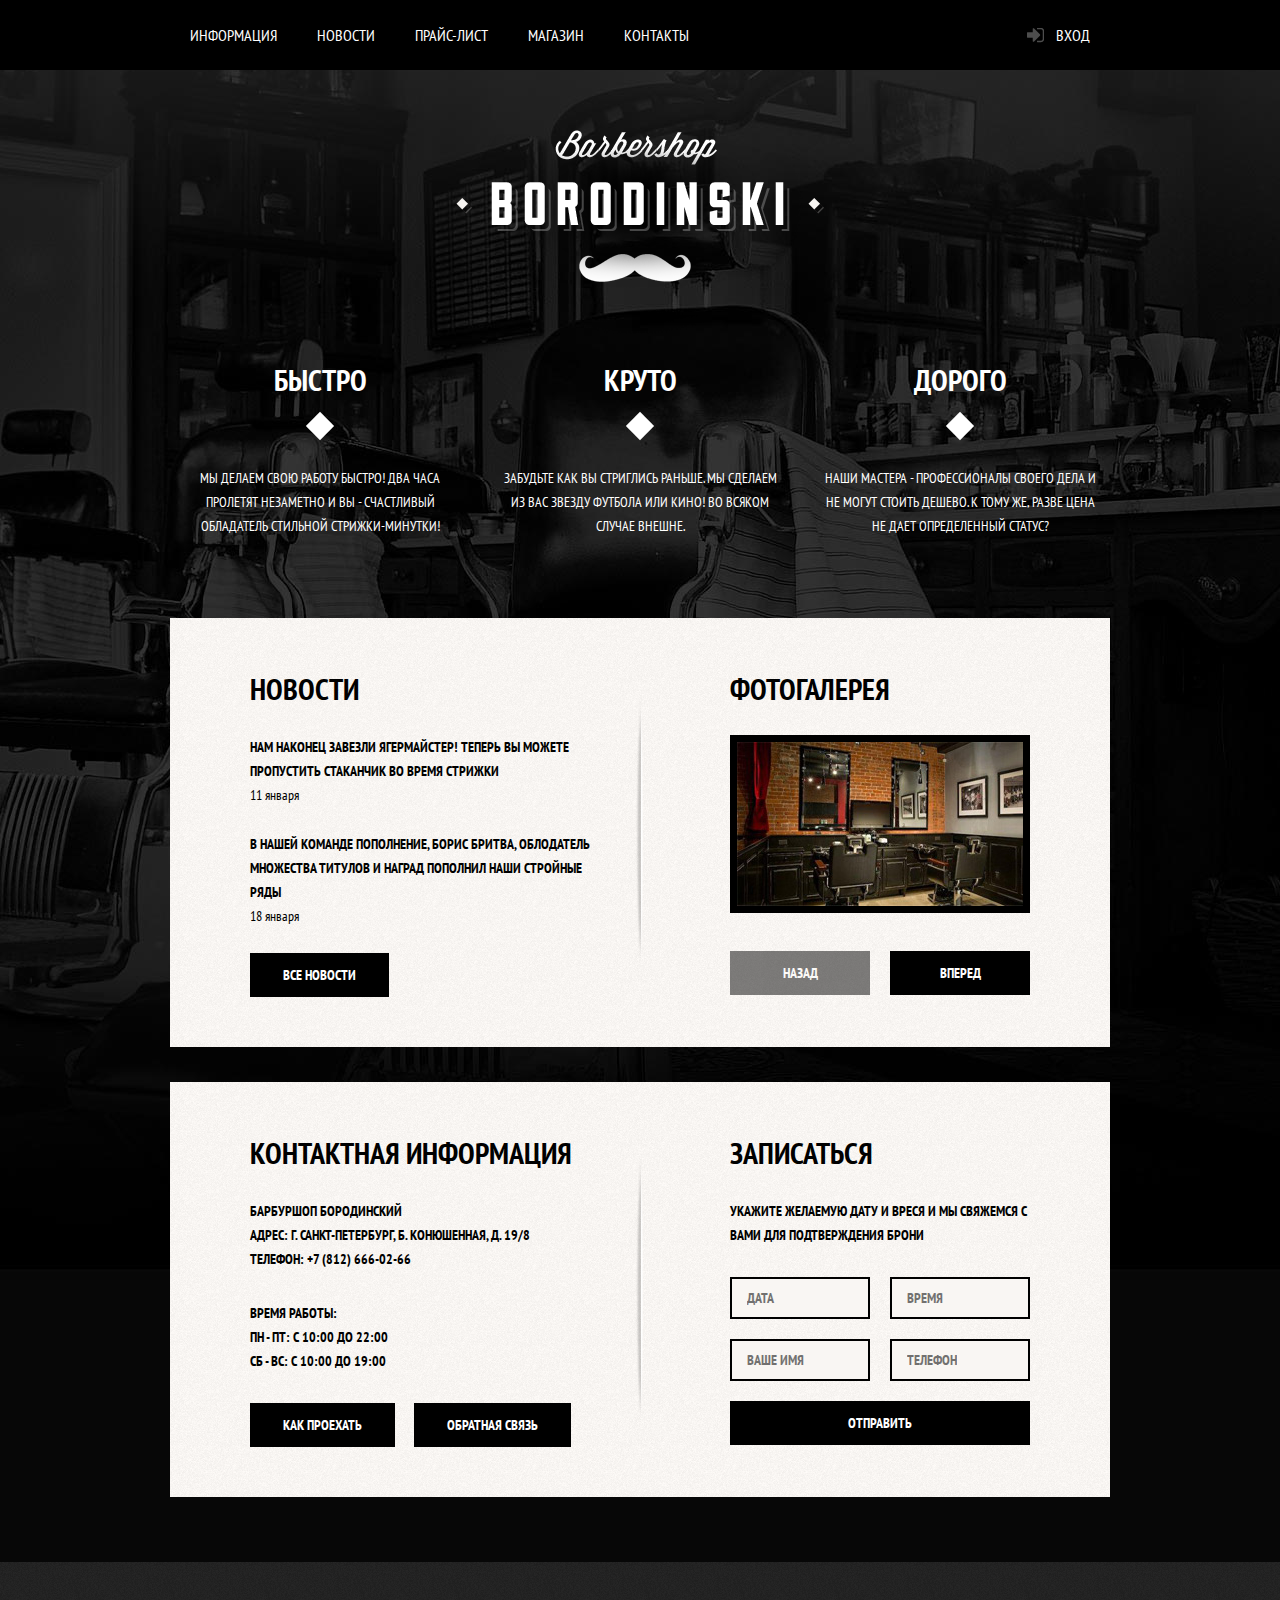
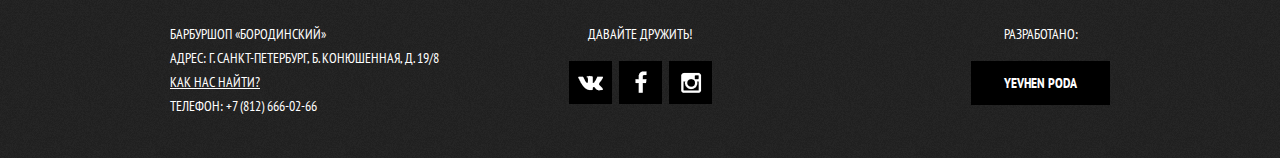
<file: index.html>
<!DOCTYPE html>
<html lang="ru">
<head>
	<meta charset="utf-8">
	<title>Barbershop Borodinski</title>
	<link rel="stylesheet" href="css/normalize.css">
	<link rel="stylesheet" href="css/style.css">
	<link href="https://fonts.googleapis.com/css?family=PT+Sans+Narrow:400,700&subset=latin,cyrillic" rel="stylesheet">
</head>
<body>
	<header class="main-header">
		<div class="container clearfix">
			<nav class="main-navigation">
				<ul>
					<li><a href="#">Информация</a></li>
					<li><a href="#">Новости</a></li>
					<li><a href="price-list.html">Прайс-лист</a></li>
					<li><a href="shop.html">Магазин</a></li>
					<li><a href="#">Контакты</a></li>
				</ul>
			</nav>
			<div class="user-block">
				<a class="login" href="#">Вход</a>
			</div>
		</div>
	</header>

	<main class="container">
		<div class="index-logo">
			<img src="img/logo.png" alt="Барбершоп Бородинский">
		</div>
		<section class="features clearfix">
			<div class="features-item">
				<b class="features-name">Быстро</b>
				<p>
					Мы делаем свою работу быстро! Два часа пролетят незаметно и вы - счастливый обладатель стильной стрижки-минутки!
				</p>
			</div>
			<div class="features-item">
				<b class="features-name">Круто</b>
				<p>
					Забудьте как вы стриглись раньше. Мы сделаем из вас звезду футбола или кино! Во всяком случае внешне.
				</p>
			</div>
			<div class="features-item">
				<b class="features-name">Дорого</b>
				<p>
					Наши мастера - профессионалы своего дела и не могут стоить дешево. К тому же, разве цена не дает определенный статус?
				</p>
			</div>
		</section>
		<div class="index-content clearfix">
			<div class="index-content-left">
				<h2 class="index-content-title">Новости</h2>
				<ul class="news-preview">
					<li>
						<p>
							Нам наконец завезли Ягермайстер! Теперь вы можете пропустить стаканчик во время стрижки
						</p>
						<time datetime="2016-01-11">11 января</time>
					</li>
					<li>
						<p>
							В нашей команде пополнение, Борис Бритва, облодатель множества титулов и наград пополнил наши стройные ряды
						</p>
						<time datetime="2016-01-18">18 января</time>
					</li>
				</ul>
				<a class="btn" href="#">Все новости</a>
			</div>
			<div class="index-content-right">
				<h2 class="index-content-title">Фотогалерея</h2>
				<div class="gallery">
					<figure class="gallery-content">
						<img src="img/photo-1.jpg" alt="">
					</figure>
					<button class="btn gallery-prev" type="button" disabled>Назад</button>
					<button class="btn gallery-next" type="button">Вперед</button>
				</div>
			</div>
		</div>
		<div class="index-content clearfix">
			<div class="index-content-left">
				<h2 class="index-content-title">Контактная информация</h2>
				<p>
					Барбуршоп Бородинский <br>
					Адрес: г. Санкт-Петербург, Б. Конюшенная, д. 19/8 <br>
					Телефон: +7 (812) 666-02-66
				</p>
				<p>
					Время работы: <br>
					пн - пт: с 10:00 до 22:00 <br>
					сб - вс: с 10:00 до 19:00
				</p>
				<a class="btn" href="#">Как проехать</a>
				<a class="btn" href="#">Обратная связь</a>
			</div>
			<div class="index-content-right">
				<h2 class="index-content-title">Записаться</h2>
				<p>
					Укажите желаемую дату и вреся и мы свяжемся с вами для подтверждения брони
				</p>
				<form class="appointment-form" action="index.html" method="post">
					<input type="text" name="date" value="" placeholder="Дата">
					<input type="text" name="time" value="" placeholder="Время">
					<input type="text" name="name" value="" placeholder="Ваше имя">
					<input type="tel" name="phone" value="" placeholder="Телефон">
					<button type="submit" class="btn">Отправить</button>
				</form>
			</div>
		</div>
	</main>

	<footer class="main-footer">
		<div class="container clearfix">
			<section class="footer-contacts">
				Барбуршоп &laquo;Бородинский&raquo; <br>
				Адрес: г. Санкт-Петербург, Б. Конюшенная, д. 19/8 <br>
				<a href="#">Как нас найти?</a> <br>
				Телефон: +7 (812) 666-02-66
			</section>
			<section class="footer-social">
				<p>
					Давайте дружить!
				</p>
				<a href="#" class="social-btn social-btn-vk">Вконтакте</a>
				<a href="#" class="social-btn social-btn-fb">Фейсбук</a>
				<a href="#" class="social-btn social-btn-inst">Инстаграм</a>
			</section>
			<section class="footer-copyright">
				<p>
					Разработано:
				</p>
				<a href="#" class="btn">Yevhen Poda</a>
			</section>
		</div>
	</footer>

	<div class="modal-content">
		<button class="modal-content-close" type="button" title="Закрыть">Закрыть</button>
		<h2 class="modal-content-title">Личный кабинет</h2>
		<p>
			Введите свой логин и пароль.
		</p>
		<form class="login-form" action="index.html" method="post">
			<input class="icon-user" type="text" name="login" placeholder="Логин">
			<input class="icon-password" type="password" name="password" placeholder="Пароль">
			<label class="login-checkbox">
				<input type="checkbox" name="remember">
				<span class="checkbox-indicator"></span>
				Запомните меня
			</label>
			<a class="restore" href="#">Я забыл пароль!</a>
			<button class="btn" type="submit">Войти</button>
		</form>
	</div>
	<div class="modal-content-map">
		<button class="modal-content-close" type="button" title="Закрыть">Закрыть</button>
		<div id="google-map"></div>
	</div>
	<div class="modal-overlay"></div>

	<script src="js/popup.js"></script>
	<script src="http://localhost:35729/livereload.js"></script>
</body>
</html>
</file>
<file: css/style.css>
body {
	min-width: 960px;
	font-size: 14px;
	line-height: 24px;
	font-family: "PT Sans Narrow", "Arial", sans-serif;
	color: #fff;
	text-transform: uppercase;
	/*letter-spacing: 1px;*/
	background: #000 url(../img/body-bg.jpg) no-repeat center top;
}

.clearfix::after {
	content: "";
	display: table;
	clear: both;
}

.main-header {
	margin-bottom: 60px;
	color: #fff;
	background-color: #000;
}

.container {
	width: 940px;
	margin: 0 auto;
	padding: 0 10px;
}

.main-navigation {
	float: left;
	width: 780px;
}

.main-navigation ul {
	margin: 0;
	padding: 0;
	list-style: none;
	font-size: 0;
}

.main-navigation li {
	display: inline-block;
	vertical-align: top;
	font-size: 16px;
	line-height: 20px;
}

.main-navigation a {
	display: block;
	padding: 25px 20px;
	color: #fff;
	text-decoration: none;
}

.main-navigation a:hover {
	background-color: #242424;
}

.user-block {
	float: right;
	max-width: 140px;
}

.login {
	position: relative;
	display: inline-block;
	padding: 25px 20px;
	padding-left: 50px;
	vertical-align: top;
	font-size: 16px;
	line-height: 20px;
	color: #fff;
	text-decoration: none;
}

.login:hover {
	background-color: #242424;
}

.login::before {
	content: "";
	position: absolute;
	top: 28px;
	left: 20px;
	width: 18px;
	height: 18px;
	background: url(../img/spritesheet.png) no-repeat;
	background-position: -200px -16px;
	opacity: 0.3;
}

.login:hover::before {
	opacity: 1;
}

.index-logo {
	width: 368px;
	height: 204px;
	margin: 0 auto 25px;
}

.index-logo img {
	width: 368px;
	height: 204px;
}

.features {
	margin-bottom: 80px;
}

.features-item {
	float: left;
	width: 300px;
	margin-right: 20px;
	text-align: center;
}

.features-item:last-child {
	margin-right: 0;
}

.features-name {
	position: relative;
	display: block;
	margin-bottom: 30px;
	padding-bottom: 35px;
	font-size: 30px;
	line-height: 42px;
}

.features-name::after {
	content: "";
	position: absolute;
	bottom: 0;
	left: 50%;
	display: block;
	margin-left: -10px;
	width: 20px;
	height: 20px;
	background-color: #fff;
	transform: rotate(45deg);
}

.features-item p {
	margin: 10px;
	margin-bottom: 0;
}

.index-content {
	margin-bottom: 35px;
	padding: 50px 80px;
	color: #000;
	font-weight: 600;
	background:
		url(../img/separator.png) no-repeat center,
		#f8f5f2 url(../img/bg-content-block.png);
}

.index-content-left {
	float: left;
	width: 380px;
}

.index-content-right {
	float: right;
	width: 300px;
}

.index-content-title {
	margin: 0;
	margin-bottom: 25px;
	font-size: 30px;
	line-height: 42px;
}

.index-content p {
	margin: 0;
	margin-bottom: 30px;
}

.news-preview {
	margin: 0;
	padding: 0;
	padding-right: 35px;
	list-style: none;
}

.news-preview li {
	margin-bottom: 25px;
}

.news-preview p {
	margin-bottom: 0;
}

.news-preview time {
	text-transform: none;
	font-weight: normal;
}

.btn {
	display: inline-block;
	margin-right: 16px;
	padding: 10px 33px;
	font-weight: 700;
	font-size: 14px;
	line-height: 24px;
	font-family: "PT Sans Narrow", "Arial", sans-serif;
	vertical-align: top;
	text-align: center;
	color: #fff;
	text-transform: uppercase;
	text-decoration: none;
	background-color: #000;
	border: none;
	outline: none;
	cursor: pointer;
}

.btn:hover,
.btn:active {
	background-color: #663d15;
}

.btn.disabled,
.btn:disabled {
	cursor: default;
	opacity: 0.5;
}

.btn.disabled:hover,
.btn:disabled:hover {
	background-color: #000;
}

.gallery {
	position: relative;
	height: 260px;
}

.gallery-content {
	margin: 0;
	height: 164px;
	background-color: #ccc;
	border: 7px solid #000;
}

.gallery-content img {
	width: 286px;
	height: 164px;
}

.gallery .btn {
	position: absolute;
	bottom: 0;
	width: 140px;
	margin: 0;
}

.gallery-prev {
	left: 0;
}

.gallery-next {
	right: 0;
}

.appointment-form input {
	float: left;
	margin-right: 20px;
	margin-bottom: 20px;
	padding: 7px 15px;
	width: 106px;
	font: inherit;
	color: inherit;
	text-transform: inherit;
	background-color: #f9f6f3;
	border: 2px solid #000;
	outline: none;
}

.appointment-form input:focus {
	border: 2px solid #663d15;
}

.appointment-form input:nth-child(2n) {
	margin-right: 0;
}

.appointment-form .btn {
	clear: both;
	width: 100%;
}

.main-footer {
	margin-top: 65px;
	padding-top: 60px;
	padding-bottom: 40px;
	color: #fff;
	background: #252525 url(../img/bg-footer-block.png);
}

.footer-contacts {
	float: left;
	margin-right: 60px;
	width: 320px;
}

.footer-contacts a {
	color: #fff;
}

.footer-contacts a:hover {
	text-decoration: none;
}

.footer-social {
	float: left;
	width: 180px;
	text-align: center;
}

.footer-social p {
	margin: 0;
	margin-bottom: 15px;
}

.social-btn {
	display: inline-block;
	vertical-align: top;
	margin: 0 2px;
	width: 43px;
	height: 43px;
	font-size: 0;
	text-decoration: none;
	background: #000 url(../img/spritesheet.png) no-repeat center;
	transition:
		background-position 0.5s,
		background-color 0.5s;
}

.social-btn:hover {
	background-color: #fff;
}

.social-btn-vk {
	background-position: -295px -1px;
}

.social-btn-fb {
	background-position: -41px -5px;
}

.social-btn-inst {
	background-position: -138px -4px;
}

.social-btn-vk:hover {
	background-position: -240px -1px;
}

.social-btn-fb:hover {
	background-position: 0 -5px;
}

.social-btn-inst:hover {
	background-position: -88px -4px;
}

.footer-copyright {
	float: right;
	max-width: 180px;
}

.footer-copyright p {
	margin: 0;
	margin-bottom: 15px;
	text-align: center;
}

.footer-copyright .btn {
	margin-right: 0;
}

.footer-copyright .btn:hover {
	color: #000;
	background-color: #fff;
}


/*			price-list page begin 			*/

.main-navigation .active {
	position: relative;
	background-color: none;
}

/*.main-navigation .active a:hover {
	background: none;
}*/

.main-navigation .active::after {
	content: "";
	position: absolute;
	right: 20px;
	bottom: 0;
	left: 20px;
	height: 5px;
	background-color: #fff;
}

.main-navigation .active span {
	display: block;
	padding: 25px 20px;
}

.main-navigation .logo-inner {
	float: left;
	width: 111px;
	height: 22px;
	padding-top: 22px;
}

.main-navigation .logo-inner img {
	width: 111px;
	height: 24px;
}

.main-navigation .logo-inner:hover {
	background: none;
}

.inner-page {
	color: #000;
	background: #f8f3f0 url(../img/bg-content-block.png);
}

.inner-page .main-header {
	margin-bottom: 55px;
	background-image: url(/fff.png);
}

.inner-page-title h1 {
	margin: 0;
	margin-bottom: 20px;
	padding: 0;
	font-size: 30px;
	line-height: 42px;
}

.breadcrumbs {
	margin: 0;
	padding: 0;
	list-style: none;
	font-weight: 600;
}

.breadcrumbs li {
	position: relative;
	display: inline;
	padding-right: 40px;
}

.breadcrumbs li::after {
	content: "";
	position: absolute;
	top: 4px;
	right: 18px;
	width: 8px;
	height: 8px;
	background-color: #000;
	transform: rotate(45deg);
}

.breadcrumbs a {
	color: #000;
	text-decoration: none;
}

.breadcrumbs a:hover {
	text-decoration: underline;
}

.breadcrumbs .current {
	color: #aba9a7;
}

.breadcrumbs .current::after {
	display: none;
}

.inner-content {
	margin-bottom: 75px;
}

.inner-content h2 {
	margin-top: 60px;
	margin-bottom: 30px;
	font-size: 24px;
	line-height: 30px;
}

.inner-content h3 {
	margin-top: 60px;
	margin-bottom: 30px;
	font-size: 20px;
	line-height: 24px;
}

.inner-content h2 + h3 {
	margin-top: 30px;
}

.inner-content p {
	margin: 14px 0;
}

.inner-content table {
	border-collapse: collapse;
}

.inner-content td {
	padding: 10px 15px;
	border: 2px solid #000;
}

.big-heading {
	margin-top: 55px;
	margin-bottom: 65px;
	text-align: center;
}

.big-heading::after {
	content: "";
	position: relative;
	top: -25px;
	display: block;
	border-bottom: 2px solid #000;
}

.big-heading h2 {
	position: relative;
	z-index: 2;
	display: inline-block;
	margin: 0;
	padding: 0 25px;
	font-size: 48px;
	line-height: 48px;
	text-align: center;
	background: #f8f3f0 url(../img/bg-content-block.png);
}

.custom-list-1 {
	margin: 14px 0;
	padding: 0;
	list-style: none;
	font-weight: 600;
}

.custom-list-1 li {
	position: relative;
	margin-bottom: 15px;
	padding-left: 20px;
}

.custom-list-1 li::before {
	content: "";
	position: absolute;
	top: 8px;
	left: 0;
	width: 8px;
	height: 8px;
	background-color: #000;
	transform: rotate(45deg);
}

.prices-table {
	width: 100%;
}

.prices-table td {
	width: 50%;
	font-weight: 600;
}

.prices-table td:last-child {
	text-align: center;
}

.inner-columns {
	margin: 60px 0;
}

.inner-column-left,
.inner-column-right {
	width: 460px;
	font-weight: 600;
}

.inner-column-left {
	float: left;
}

.inner-column-right {
	float: right;
}

.inner-column-left *:first-child,
.inner-column-right *:first-child {
	margin-top: 0;
}

.inner-column-left *:last-child,
.inner-column-right *:last-child {
	margin-top: 0;
}

/*			price-list page end 			*/

/* 			modal content begin 			*/

.modal-content {
	position: absolute;
	top: 120px;
	left: 50%;
	z-index: 3;
	display: none;
	margin-left: -230px;
	padding: 50px 80px;
	width: 300px;
	color: #000;
	background: #f8f3f0 url(../img/bg-content-block.png);
	box-shadow: 0 30px 50px rgba(0, 0, 0, 0.7);
}

@keyframes bounce {
	0% { transform: translateY(-2000px); }
	70% { transform: translateY(30px); }
	90% { transform: translateY(-10px); }
	100% { transform: translateY(0); }
}

.modal-content-show {
	display: block;
	animation: bounce 0.6s;
}

@keyframes shake {
	0%, 100% { transform: translateX(0); }
	10%, 30%, 50%, 70%, 90% { transform: translateX(-10px); }
	20%, 40%, 60%, 80% { transform: translateX(10px); }
}

.modal-error {
		animation: shake 0.6s;
}

.modal-content-map {
	display: none;
	position: fixed;
	top: 50%;
	left: 50%;
	z-index: 2;
	width: 766px;
	height: 561px;
	margin-top: -288px;
	margin-left: -390px;
	background: #e9e5dc url(../img/map.png);
	border: 7px solid white;
	box-shadow: 0 30px 50px rgba(0, 0, 0, 0.7);
}

.modal-overlay {
	display: none;
	position: fixed;
	top: 0;
	left: 0;
	z-index: 1;
	width: 100%;
	height: 100%;
	background: rgba(0, 0, 0, 0.5);
}

.modal-content-close {
	position: absolute;
	top: 0;
	right: -34px;
	width: 22px;
	height: 22px;
	font-size: 0;
	background-color: transparent;
	border: 0;
	outline: 0;
	cursor: pointer;
}

.modal-content-close::before,
.modal-content-close::after {
	content: "";
	position: absolute;
	top: 10px;
	left: 2px;
	width: 19px;
	height: 3px;
	background-color: #d0d0d0;
	border-radius: 1px;
}

.modal-content-close::before {
	transform: rotate(45deg);
}

.modal-content-close::after {
	transform: rotate(-45deg);
}

.modal-content h2 {
	margin: 0;
	margin-bottom: 20px;
	font-size: 30px;
	line-height: 42px;
}

.modal-content p {
	margin: 0;
	margin-bottom: 14px;
}

.login-form input[type="text"],
.login-form input[type="password"] {
	width: 236px;
	margin: 0;
	margin-bottom: 10px;
	padding: 10px 20px;
	padding-right: 40px;
	font-size: 14px;
	line-height: 24px;
	font-family: "PT Sans Narrow", "Arial", sans-serif;
	color: #000;
	text-transform: uppercase;
	background-color: #f9f6f3;
	border: 2px solid #000;
	outline: none;
}

.login-form input:focus {
	border-color: #663d15;
}

.login-form input.icon-user {
	background-image: url(../img/spritesheet2.png);
	background-repeat: no-repeat;
	background-position: 100% -45px;
}

.login-form input.icon-password {
	background-image: url(../img/spritesheet2.png);
	background-repeat: no-repeat;
	background-position: 100% 0;
}

.login-form .restore {
	float: right;
	color: #000;
}

.login-form .btn {
	width: 100%;
	margin-top: 15px;
}

.login-checkbox {
	position: relative;
	padding-left: 30px;
	cursor: pointer;
}

.login-checkbox:hover {
	color: #663d15;
}

.login-checkbox input[type="checkbox"] {
	display: none;
}

.login-checkbox input[type="checkbox"] + .checkbox-indicator {
	position: absolute;
	top: -3px;
	left: 0;
	width: 17px;
	height: 17px;
	border: 2px solid #000;
}

.login-checkbox input[type="checkbox"]:checked + .checkbox-indicator::before,
.login-checkbox input[type="checkbox"]:checked + .checkbox-indicator::after {
	content: "";
	position: absolute;
	top: 8px;
	left: 1px;
	width: 15px;
	height: 2px;
	background-color: #000;
}

.login-checkbox input[type="checkbox"]:checked + .checkbox-indicator::before {
	transform: rotate(45deg);
}

.login-checkbox input[type="checkbox"]:checked + .checkbox-indicator::after {
	transform: rotate(-45deg);
}

/* 			modal content end 			*/

/* 			shop begin 			*/

.sorting-form {
	float: left;
	margin-right: 20px;
	width: 220px;
}

.product-groups {
	margin-bottom: 45px;
}

.sorting-form h2 {
	margin-top: 55px;
}

.sorting-form label {
	display: block;
	padding-left: 45px;
	margin-bottom: 20px;
	font-weight: bold;
	line-height: 18px;
}

.sorting-form label input[type=checkbox],
.sorting-form label input[type=radio] {
	display: none;
}

.radio-box {
	position: relative;
	padding-left: 30px;
	cursor: pointer;
}

.radio-box:hover {
	color: #663d15;
}

.radio-box input[type="radio"] + .radio-indicator {
	position: absolute;
	top: -3px;
	left: 0;
	width: 18px;
	height: 18px;
	border: 2px solid #000;
	border-radius: 11px;
}

.radio-box input[type="radio"]:checked + .radio-indicator::before {
	content: "";
	position: absolute;
	top: 5px;
	left: 5px;
	width: 8px;
	height: 8px;
	background-color: #000;
	border-radius: 10px;
}

.goods-container {
	float: left;
	width: 700px;
}

.goods-catalog {
	margin-top: 60px;
	margin-bottom: 25px;
	font-size: 0;
}

.goods {
	display: inline-block;
	margin-right: 20px;
	margin-bottom: 20px;
	width: 220px;
	background-color: #fff;
	box-shadow: 0 0 15px rgba(0, 0, 0, 0.2);
}

.goods:nth-child(3n) {
	margin-right: 0;
}

.goods-inner-wrapper {
	padding: 16px;
	padding-top: 0px;
}

.goods h2 {
	margin: 0;
	margin-bottom: 17px;
	font-size: 14px;
	line-height: 18px;
}

.goods h2 span {
	display: block;
	text-transform: none;
}

.goods-price-block span {
	display: inline-block;
	width: 109px;
	height: 44px;
	font-size: 14px;
	font-weight: bold;
	line-height: 45px;
	text-align: center;
	color: #000;
	background-color: #e5e5e5;
}

.goods-price-block button {
	display: inline-block;
	margin-right: 0;
	padding-left: 20px;
	padding-right: 17px;
}

.pagination {
	font-size: 0;
}

.pagination .btn {
	margin-right: 7px;
	padding: 21px 18px;
	line-height: 0;
}

.checked {
	pointer-events: none;
	cursor: default;
	color: #000;
	background-color: #fff;

}

/* 			shop end 			*/

/*			shop item begin			*/

.inner-content-item {
	margin-top: 60px;
	margin-bottom: 50px;
}

.gallery-item {
	float: left;
	width: 462px;
}

.gallery-big {
	margin-bottom: 20px;
	background-color: #fff;
	box-shadow: 0 0 15px rgba(0,0,0,0.2);
}

.gallery-small img {
	margin-right: 18px;
	width: 140px;
	height: 149px;
	vertical-align: top;
	box-shadow: 0 0 15px rgba(0,0,0,0.2);
}

.gallery-small img:last-child {
	margin-right: 0;
}

.goods-item {
	float: right;
	margin-top: 20px;
	width: 380px;
	font-weight: 600;
}

.existence-article {
	margin-bottom: 30px;
}

.existence-of-goods {
	float: left;
}

.goods-item .article {
	float: right;
	color: #aeaeae;
}

.description-of-goods {
	margin-bottom: 43px;
}

.price-block {
	margin-bottom: 70px;
}

.price-block span {
	display: inline-block;
	margin-right: -3px;
	padding: 10px 30px;
	background-color: #e5e5e5;
}

.price-block .btn {
	padding: 10px 20px;
}

.complete-set h2 {
	margin: 0;
	margin-bottom: 35px;
	padding: 0;
	letter-spacing: 1px;
}

.complete-set .items {
	margin: 0;
	margin-left: 2px;
	padding: 0;
	list-style: none;
}

.complete-set .items li {
	position: relative;
	margin-bottom: 2px;
	padding-left: 20px;
}

.complete-set .items li::before {
	content: "";
	position: absolute;
	top: 7px;
	left: 0;
	width: 8px;
	height: 8px;
	background-color: #000;
	transform: rotate(45deg);
}

/* 			shop item end 			*/
</file>
